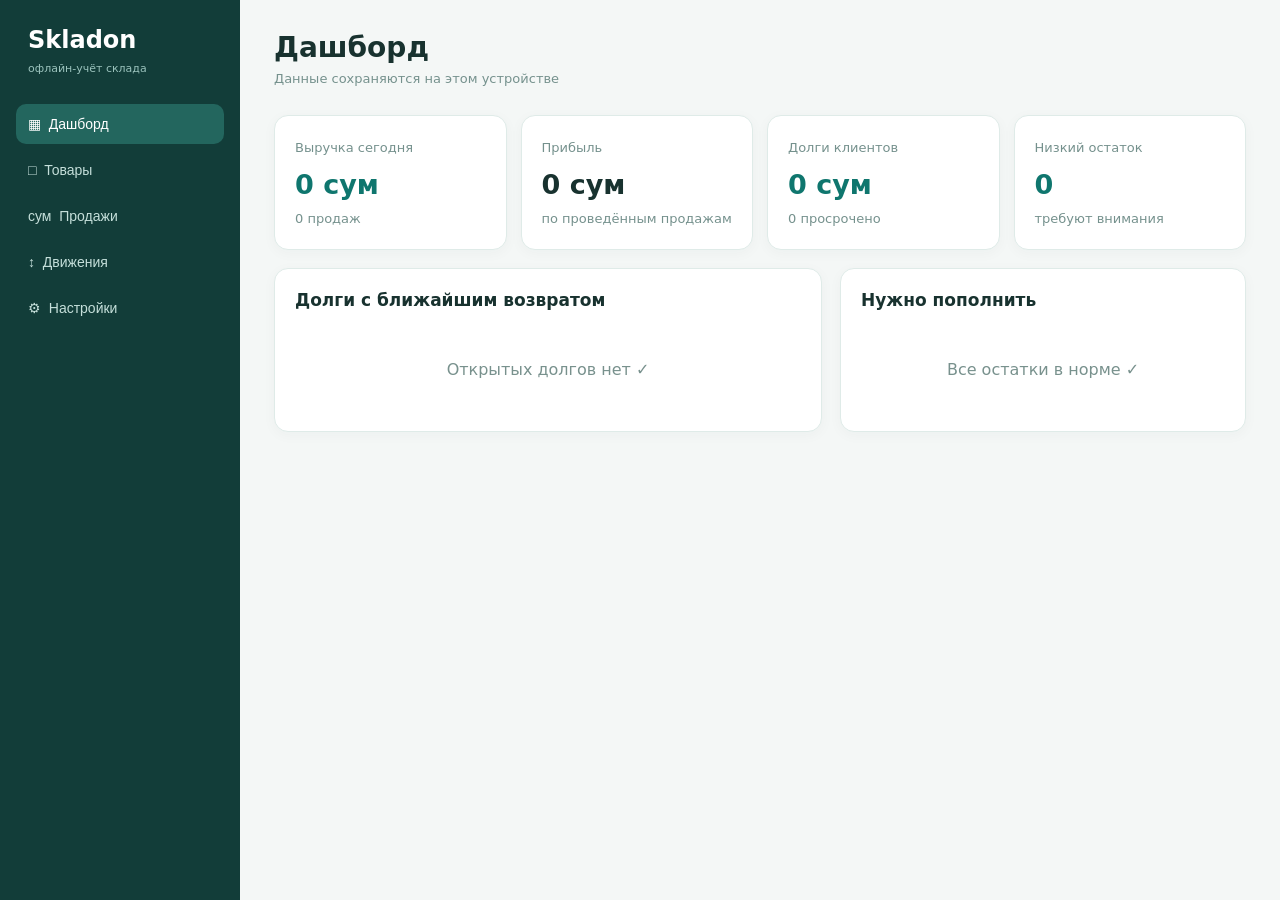
<file: index.html>
<!doctype html>
<html lang="ru">
<head>
  <meta charset="UTF-8" />
  <meta name="viewport" content="width=device-width, initial-scale=1.0" />
  <meta name="theme-color" content="#0f766e" />
  <link rel="manifest" href="manifest.json" />
  <link rel="stylesheet" href="styles.css" />
  <title>Skladon — учёт склада</title>
</head>
<body>
  <div id="app"></div>
  <script src="app.js"></script>
</body>
</html>
</file>
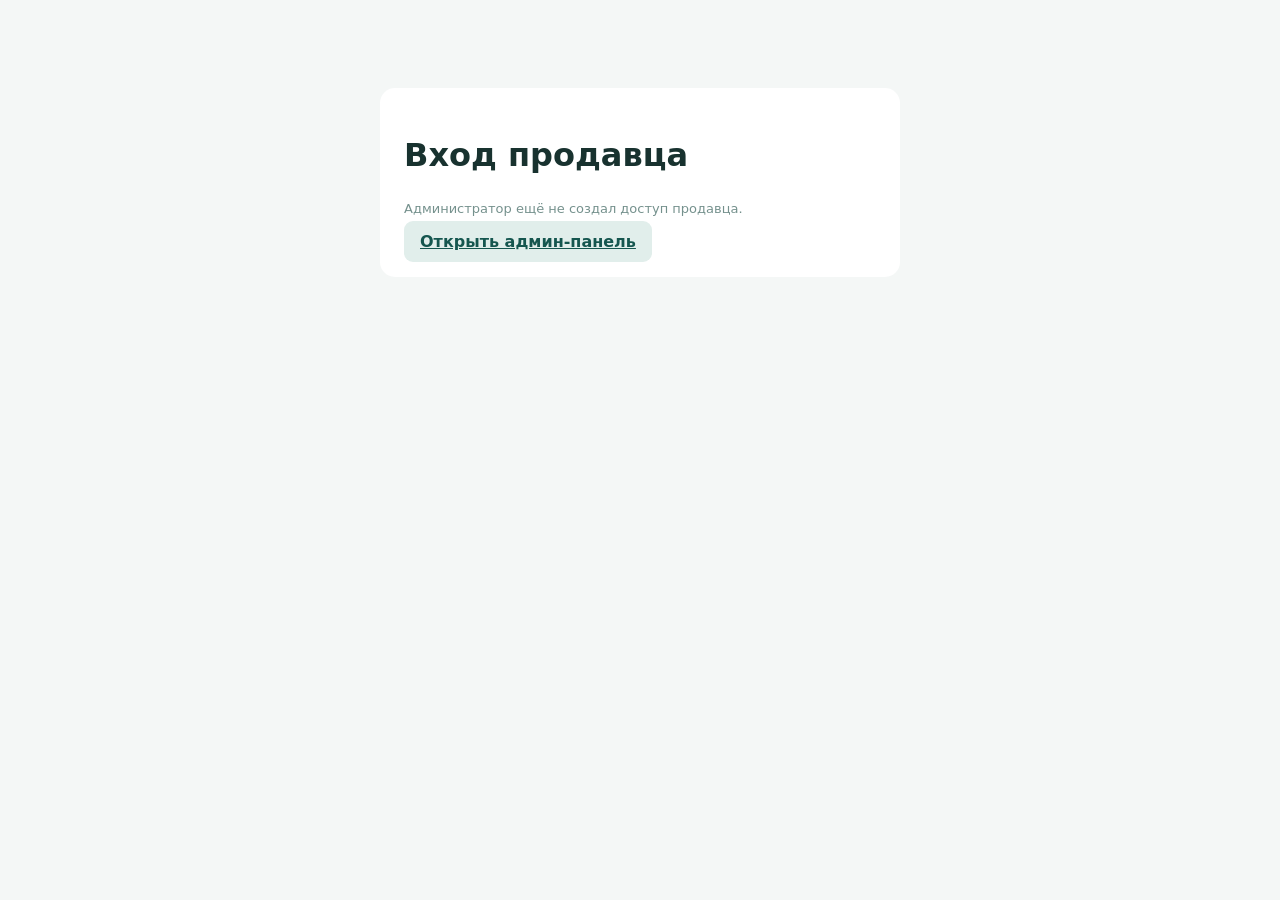
<file: seller.html>
<!doctype html>
<html lang="ru">
<head>
  <meta charset="UTF-8">
  <meta name="viewport" content="width=device-width,initial-scale=1">
  <meta name="theme-color" content="#0f766e">
  <link rel="manifest" href="manifest.json">
  <link rel="stylesheet" href="styles.css">
  <title>Skladon — приложение продавца</title>
</head>
<body>
  <main class="main seller-app">
    <div class="topbar">
      <div><h1>Касса продавца</h1><span class="muted">Товары и цены доступны только для просмотра</span></div>
      <a class="btn secondary" href="index.html">Панель владельца</a>
    </div>
    <div class="panel">
      <div class="toolbar">
        <input id="seller-search" class="search" placeholder="Поиск товара..." oninput="drawProducts()">
        <button class="btn" onclick="openSale()">＋ Новая продажа</button>
      </div>
      <div class="toolbar">
        <select id="seller-category" class="search" onchange="updateTypes()"><option value="">Все категории</option></select>
        <select id="seller-type" class="search" onchange="updateModels()" disabled><option value="">Все виды товаров</option></select>
        <select id="seller-model" class="search" onchange="drawProducts()" disabled><option value="">Все модели</option></select>
      </div>
      <div class="table-wrap"><table><thead><tr><th>Товар</th><th>Цена</th><th>Остаток</th></tr></thead><tbody id="seller-products"></tbody></table></div>
    </div>
    <div class="panel" style="margin-top:18px">
      <div class="toolbar">
        <div><h2>Отчёт продавца</h2><span class="muted">Продажи по дням, выручка и доход</span></div>
        <button class="btn secondary" onclick="drawReport()">Обновить отчёт</button>
      </div>
      <div id="seller-summary" class="cards"></div>
      <div class="table-wrap" style="margin-top:16px"><table><thead><tr><th>Дата</th><th>Продаж</th><th>Выручка</th><th>Доход</th></tr></thead><tbody id="seller-report"></tbody></table></div>
    </div>
    <div class="panel" style="margin-top:18px">
      <h2>Возврат товара</h2>
      <p class="muted">Выберите продажу, по которой клиент возвращает товар.</p>
      <div class="table-wrap"><table><thead><tr><th>Номер</th><th>Дата</th><th>Товары</th><th>Сумма</th><th></th></tr></thead><tbody id="seller-sales"></tbody></table></div>
    </div>
    <div class="panel" style="margin-top:18px">
      <div class="toolbar">
        <div><h2>Напоминания по долгам</h2><span class="muted">Ближайшие и просроченные возвраты</span></div>
        <span id="debt-notification" class="badge warn"></span>
      </div>
      <div class="table-wrap"><table><thead><tr><th>Должник</th><th>Телефон</th><th>Адрес</th><th>Сумма</th><th>Вернуть до</th><th>Статус</th></tr></thead><tbody id="seller-debts"></tbody></table></div>
    </div>
    <div id="seller-toast" class="toast" style="display:none"></div>
  </main>
  <script src="seller.js"></script>
</body>
</html>
</file>
<file: styles.css>
:root{font-family:Inter,system-ui,-apple-system,Segoe UI,sans-serif;color:#18322f;background:#f4f7f6;line-height:1.4}
*{box-sizing:border-box}body{margin:0}.shell{display:flex;min-height:100vh}.sidebar{width:240px;background:#123d39;color:#d9eeeb;padding:24px 16px;flex-shrink:0}.brand{font-size:24px;font-weight:800;color:#fff;padding:0 12px 28px}.brand small{display:block;font-size:11px;font-weight:500;color:#9bc3bd;margin-top:3px}.nav{display:grid;gap:6px}.nav button{border:0;background:transparent;color:#c5dfda;text-align:left;padding:12px;border-radius:10px;font-size:14px;cursor:pointer}.nav button.active,.nav button:hover{background:#23665e;color:#fff}.main{width:100%;padding:28px 34px;max-width:1400px;margin:0 auto}.topbar{display:flex;justify-content:space-between;align-items:center;margin-bottom:25px}.topbar h1{margin:0;font-size:28px}.muted{color:#75918d;font-size:13px}.btn{border:0;border-radius:9px;background:#0f766e;color:#fff;padding:11px 16px;font-weight:700;cursor:pointer}.btn.secondary{background:#e1eeeb;color:#15564f}.btn.danger{background:#fee2e2;color:#b42318}.btn:disabled{opacity:.5;cursor:not-allowed}.cards{display:grid;grid-template-columns:repeat(4,1fr);gap:14px}.card,.panel{background:#fff;border:1px solid #dfebe8;border-radius:14px;padding:20px;box-shadow:0 3px 14px #18322f09}.metric{font-size:27px;font-weight:800;margin:8px 0 3px}.metric.teal{color:#0f766e}.grid{display:grid;grid-template-columns:1.35fr 1fr;gap:18px;margin-top:18px}.panel h2{font-size:17px;margin:0 0 16px}.table-wrap{overflow:auto}table{width:100%;border-collapse:collapse;font-size:14px}th{text-align:left;color:#78918d;font-size:12px;text-transform:uppercase;letter-spacing:.04em}th,td{padding:12px 8px;border-bottom:1px solid #edf2f1}tr:last-child td{border-bottom:0}.badge{display:inline-block;border-radius:99px;padding:4px 9px;font-size:12px;font-weight:700;background:#e1eeeb;color:#17635b}.badge.warn{background:#fff1d8;color:#9a5d00}.badge.red{background:#fee2e2;color:#b42318}.toolbar{display:flex;justify-content:space-between;gap:12px;margin-bottom:16px;flex-wrap:wrap}.search{border:1px solid #d7e5e1;border-radius:9px;padding:11px 13px;min-width:240px;font:inherit}.form-grid{display:grid;grid-template-columns:repeat(2,1fr);gap:12px}.field{display:grid;gap:5px}.field label{font-size:12px;font-weight:700;color:#58736e}.field input,.field select{padding:10px;border:1px solid #d7e5e1;border-radius:8px;font:inherit}.field.full{grid-column:1/-1}.modal{position:fixed;inset:0;background:#102f2c66;display:grid;place-items:center;padding:16px}.modal-box{background:#fff;border-radius:15px;padding:24px;width:min(520px,100%);max-height:90vh;overflow:auto}.modal-actions{display:flex;justify-content:flex-end;gap:8px;margin-top:20px}.empty{text-align:center;color:#78918d;padding:30px}.sale-row{display:grid;grid-template-columns:1fr 90px 90px 34px;gap:8px;align-items:center;margin-bottom:8px}.sale-total{text-align:right;font-size:22px;font-weight:800;margin-top:18px}.toast{position:fixed;right:20px;bottom:20px;background:#183f3a;color:#fff;padding:13px 17px;border-radius:10px;box-shadow:0 5px 20px #0003}.mobile-nav{display:none}
@media(max-width:850px){.sidebar{display:none}.main{padding:20px 14px 82px}.cards{grid-template-columns:repeat(2,1fr)}.grid{grid-template-columns:1fr}.mobile-nav{display:flex;position:fixed;bottom:0;left:0;right:0;background:#123d39;padding:7px;z-index:3;justify-content:space-around}.mobile-nav button{background:none;border:0;color:#d9eeeb;font-size:11px}.form-grid{grid-template-columns:1fr}.topbar h1{font-size:23px}.sale-row{grid-template-columns:1fr 70px 80px 30px}}
</file>
